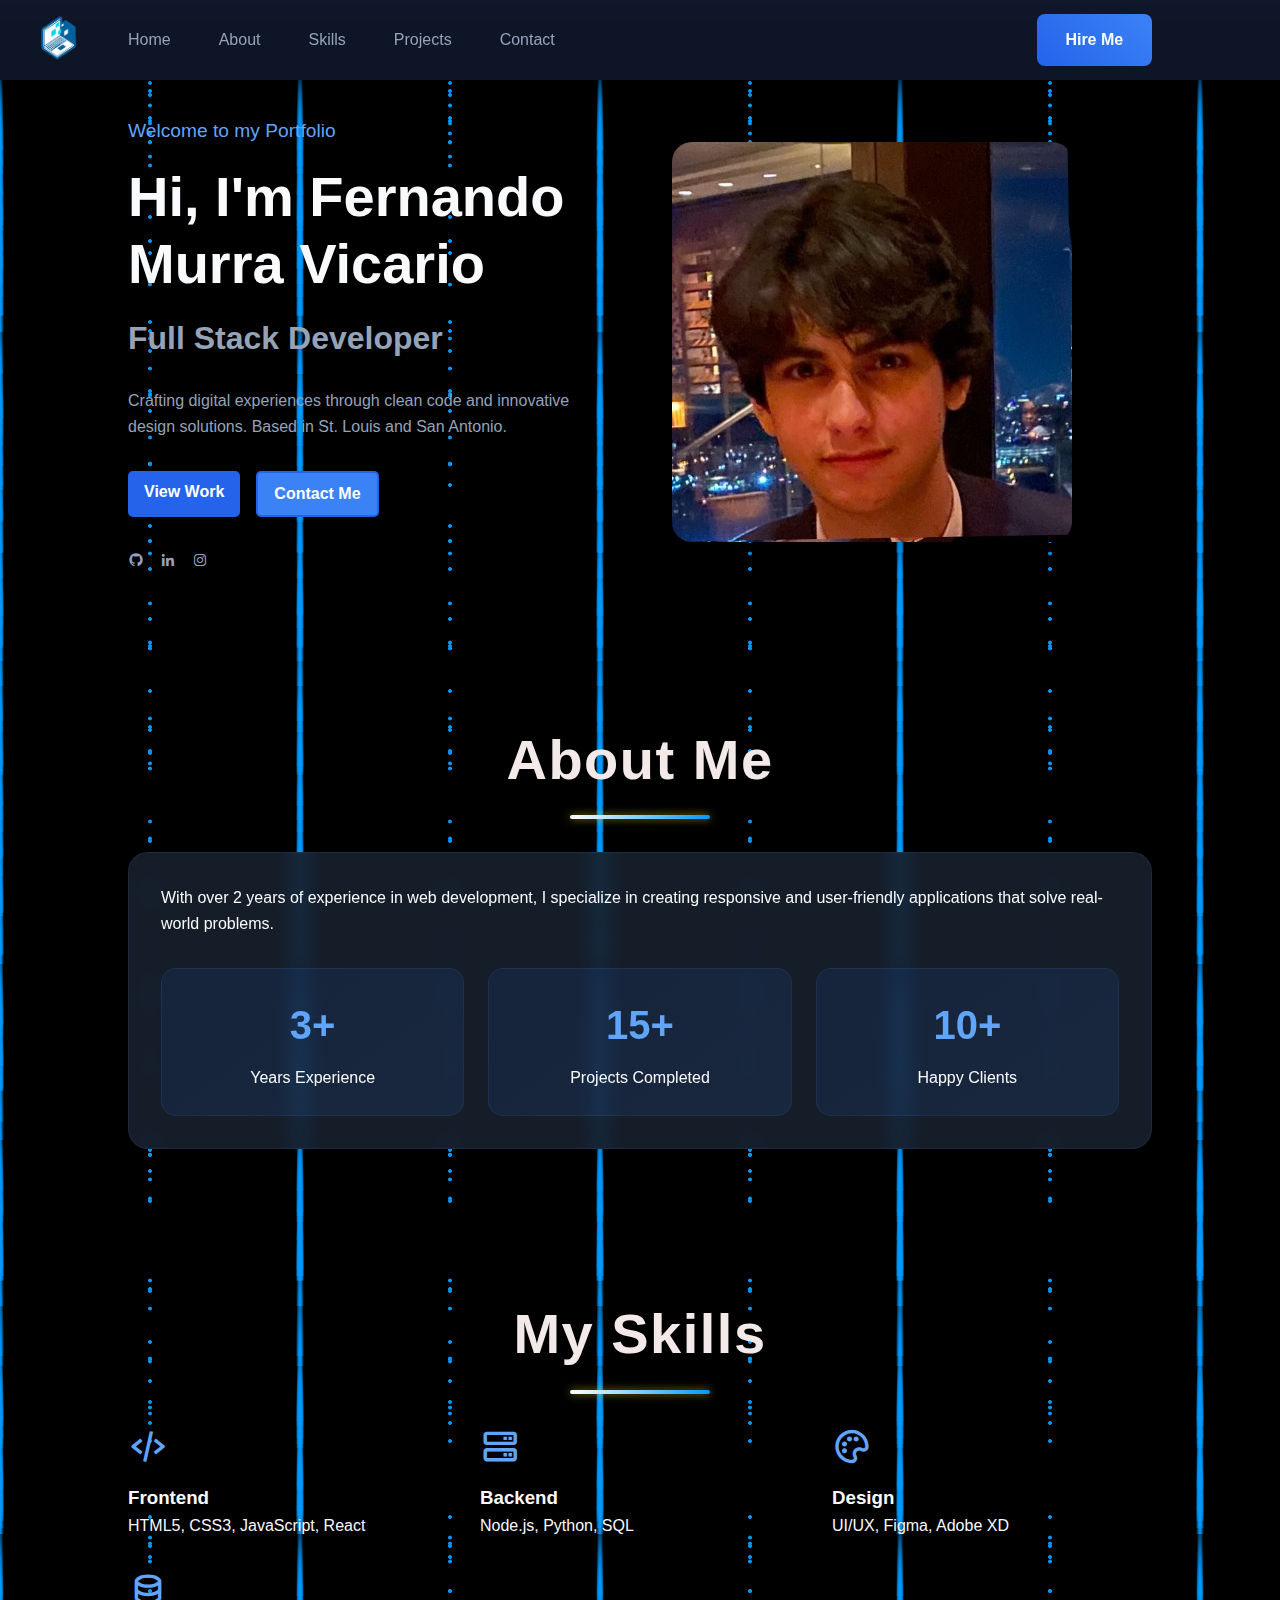
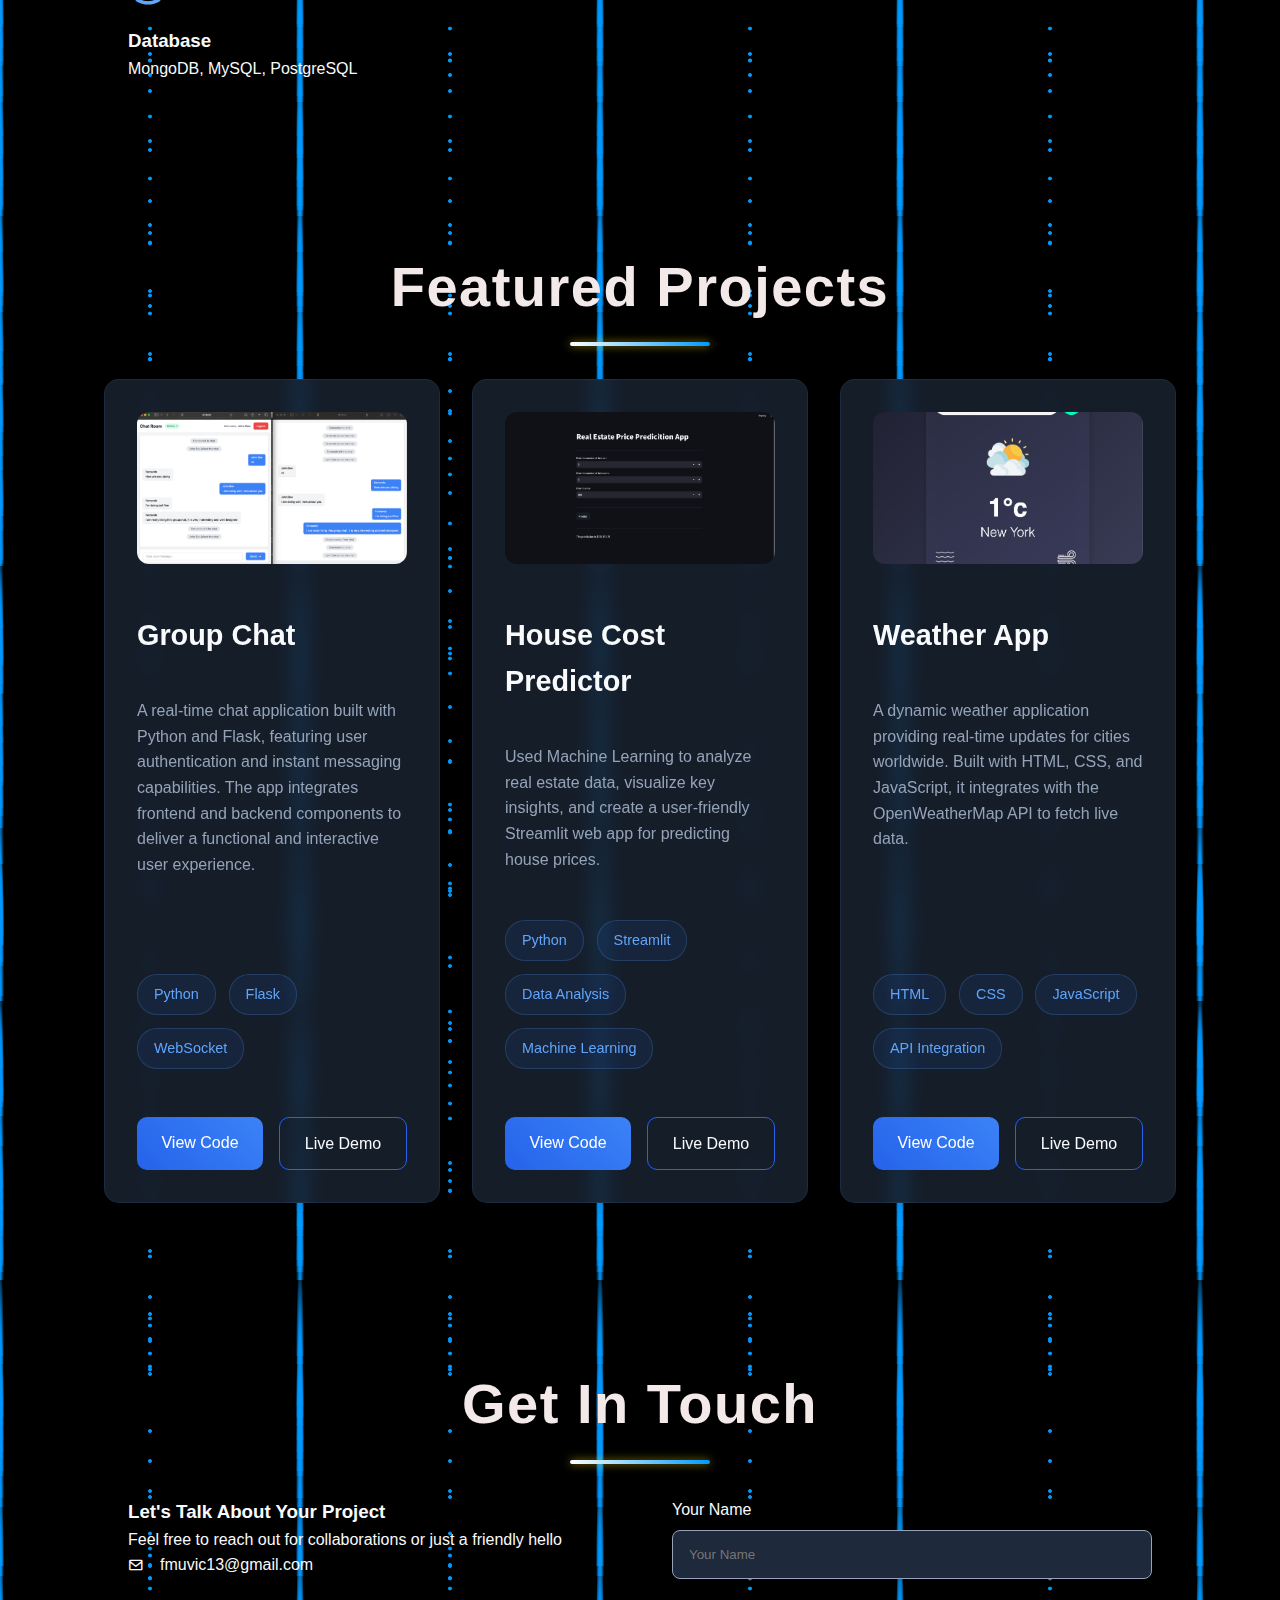
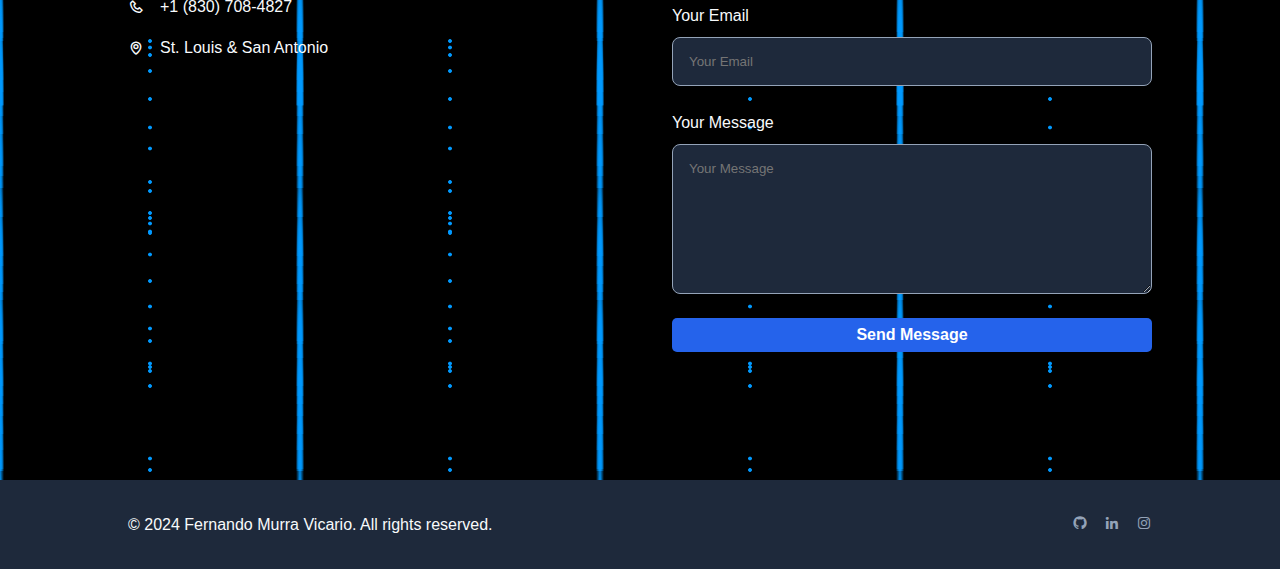
<file: index.html>
<!DOCTYPE html>
<html lang="en">
<head>
    <meta charset="UTF-8">
    <meta name="viewport" content="width=device-width, initial-scale=1.0">
    <title>Fernando Murra Vicario | Web Developer</title>
    <link href='https://unpkg.com/boxicons@2.1.4/css/boxicons.min.css' rel='stylesheet'>
    <link rel="stylesheet" href="style.css">
    <link rel="icon" type="logo.png" href="/path/to/favicon.ico">
</head>
<body>
    <div class ="container">
    <nav>
        <div class="logo">
        <img src="logo.png" alt="logo">
        </div>
        <ul class="links">
            <li><a href="#home">Home</a></li>
            <li><a href="#about">About</a></li>
            <li><a href="#skills">Skills</a></li>
            <li><a href="#projects">Projects</a></li>
            <li><a href="#contact">Contact</a></li>
        </ul>
        <div class="menu-toggle" id="menu-toggle">
            <span></span>
            <span></span>
            <span></span>
        </div>
        <a href="hire.html" class="btn">Hire Me</a>
    </nav>

    <section id="home">
        <div class="home-content">
            <div class="text-content">
                <p class="subtitle">Welcome to my Portfolio</p>
                <h1>Hi, I'm <span>Fernando Murra Vicario</span></h1>
                <h2>Full Stack Developer</h2>
                <p class="description">Crafting digital experiences through clean code and innovative design solutions. Based in St. Louis and San Antonio.</p>
                <div class="cta-buttons">
                    <a href="#projects" class="btn primary">View Work</a>
                    <a href="#contact" class="btn secondary">Contact Me</a>
                </div>
                <div class="social-links">
                    <a href="https://github.com/F-MurraVicario13" class="social-icon"><i class='bx bxl-github'></i></a>
                    <a href="https://www.linkedin.com/in/fernando-murra-vicario-/" class="social-icon"><i class='bx bxl-linkedin'></i></a>
                    <a href="https://www.instagram.com/fernan_murra13/" class="social-icon"><i class='bx bxl-instagram'></i></a>
                </div>
            </div>
            <div class="image-content">
                <img src="headshot.jpeg" alt="Fernando's Profile Picture">
            </div>
        </div>
    </section>

    <section id="about">
        <h2 class="section-title">About Me</h2>
        <div class="about-content">
            <div class="about-text">
                <p>With over 2 years of experience in web development, I specialize in creating responsive and user-friendly applications that solve real-world problems.</p>
                <div class="stats">
                    <div class="stat-item">
                        <h3>3+</h3>
                        <p>Years Experience</p>
                    </div>
                    <div class="stat-item">
                        <h3>15+</h3>
                        <p>Projects Completed</p>
                    </div>
                    <div class="stat-item">
                        <h3>10+</h3>
                        <p>Happy Clients</p>
                    </div>
                </div>
            </div>
        </div>
    </section>

    <section id="skills">
        <h2 class="section-title">My Skills</h2>
        <div class="skills-grid">
            <div class="skill-card">
                <i class='bx bx-code-alt'></i>
                <h3>Frontend</h3>
                <p>HTML5, CSS3, JavaScript, React</p>
            </div>
            <div class="skill-card">
                <i class='bx bx-server'></i>
                <h3>Backend</h3>
                <p>Node.js, Python, SQL</p>
            </div>
            <div class="skill-card">
                <i class='bx bx-palette'></i>
                <h3>Design</h3>
                <p>UI/UX, Figma, Adobe XD</p>
            </div>
            <div class="skill-card">
                <i class='bx bx-data'></i>
                <h3>Database</h3>
                <p>MongoDB, MySQL, PostgreSQL</p>
            </div>
        </div>
    </section>
    <section id="projects">
        <h2 class ="section-title">Featured Projects</h2>
        <div class="projects-container">
            <!-- Project 1 -->
            <div class="project-card">
                <div class="project-image">
                    <img src="project_1.png" alt="Group Chat Project">
                </div>
                <h3 class="project-title">Group Chat</h3>
                <p class="project-description">
                    A real-time chat application built with Python and Flask, featuring user authentication and instant messaging capabilities. The app integrates frontend and backend components to deliver a functional and interactive user experience.
                </p>
                <div class="tech-stack">
                    <span class="tech-tag">Python</span>
                    <span class="tech-tag">Flask</span>
                    <span class="tech-tag">WebSocket</span>
                </div>
                <div class="project-actions">
                    <a href="https://github.com/F-MurraVicario13/GroupChat" class="project-btn view-code" target="_blank">View Code</a>
                    <a href="#" class="project-btn live-demo" target="_blank">Live Demo</a>
                </div>
            </div>
            
            <!-- Project 2 -->
            <div class="project-card">
                <div class="project-image">
                    <img src="project_2.png" alt="House Cost Predictor">
                </div>
                <h3 class="project-title">House Cost Predictor</h3>
                <p class="project-description">
                    Used Machine Learning to analyze real estate data, visualize key insights, and create a user-friendly Streamlit web app for predicting house prices.
                </p>
                <div class="tech-stack">
                    <span class="tech-tag">Python</span>
                    <span class="tech-tag">Streamlit</span>
                    <span class="tech-tag">Data Analysis</span>
                    <span class="tech-tag">Machine Learning</span>
                </div>
                <div class="project-actions">
                    <a href="https://github.com/F-MurraVicario13/HouseCostPredictor" class="project-btn view-code" target="_blank">View Code</a>
                    <a href="https://live-demo.com" class="project-btn live-demo" target="_blank">Live Demo</a>
                </div>
            </div>
            
            <!-- Project 3 -->
            <div class="project-card">
                <div class="project-image">
                    <img src="project_3.png" alt="Weather App">
                </div>
                <h3 class="project-title">Weather App</h3>
                <p class="project-description">
                    A dynamic weather application providing real-time updates for cities worldwide. Built with HTML, CSS, and JavaScript, it integrates with the OpenWeatherMap API to fetch live data.
                </p>
                <div class="tech-stack">
                    <span class="tech-tag">HTML</span>
                    <span class="tech-tag">CSS</span>
                    <span class="tech-tag">JavaScript</span>
                    <span class="tech-tag">API Integration</span>
                </div>
                <div class="project-actions">
                    <a href="https://github.com/F-MurraVicario13/weatherApp" class="project-btn view-code" target="_blank">View Code</a>
                    <a href="https://f-murravicario13.github.io/weatherApp/" class="project-btn live-demo" target="_blank">Live Demo</a>
                </div>
            </div>
                </div>
    </section>

    <section id="contact">
        <h2 class="section-title">Get In Touch</h2>
        <div class="contact-container">
            <div class="contact-info">
                <h3>Let's Talk About Your Project</h3>
                <p>Feel free to reach out for collaborations or just a friendly hello</p>
                <div class="contact-details">
                    <div class="contact-item">
                        <i class='bx bx-envelope'></i>
                        <span>fmuvic13@gmail.com</span>
                    </div>
                    <div class="contact-item">
                        <i class='bx bx-phone'></i>
                        <span>+1 (830) 708-4827</span>
                    </div>
                    <div class="contact-item">
                        <i class='bx bx-map'></i>
                        <span>St. Louis & San Antonio</span>
                    </div>
                </div>
            </div>
            <form action="https://formsubmit.co/fmuvic13@gmail.com"  class="contact-form">
                <input type="hidden" name="_subject" value="Contact Form Submission">
                <input type="hidden" name="_template" value="table">
                <input type="hidden" name="_captcha" value="true">
                <input type="hidden" name="_next" value="thank-you.html">
                
                <div class="form-group">
                  <label for="contact-name" class="visually-hidden">Your Name</label>
                  <input type="text" id="contact-name" name="name" placeholder="Your Name" required>
                </div>
                
                <div class="form-group">
                  <label for="contact-email" class="visually-hidden">Your Email</label>
                  <input type="email" id="contact-email" name="email" placeholder="Your Email" required>
                </div>
                
                <div class="form-group">
                  <label for="contact-message" class="visually-hidden">Your Message</label>
                  <textarea id="contact-message" name="message" placeholder="Your Message" required></textarea>
                </div>
                
                <button type="submit" class="btn primary">Send Message</button>
              </form>
        </div>
    </section>

    <footer>
        <div class="footer-content">
            <p>&copy; 2024 Fernando Murra Vicario. All rights reserved.</p>
            <div class="social-links">
                <a href="https://github.com/F-MurraVicario13" class="social-icon"><i class='bx bxl-github'></i></a>
                <a href="https://www.linkedin.com/in/fernando-murra-vicario-/" class="social-icon"><i class='bx bxl-linkedin'></i></a>
                <a href="https://www.instagram.com/fernan_murra13/" class="social-icon"><i class='bx bxl-instagram'></i></a>
            </div>
        </div>
    </footer>
    </div>
    </div>

    <script src="script.js"></script>
</body>
</html>
</file>
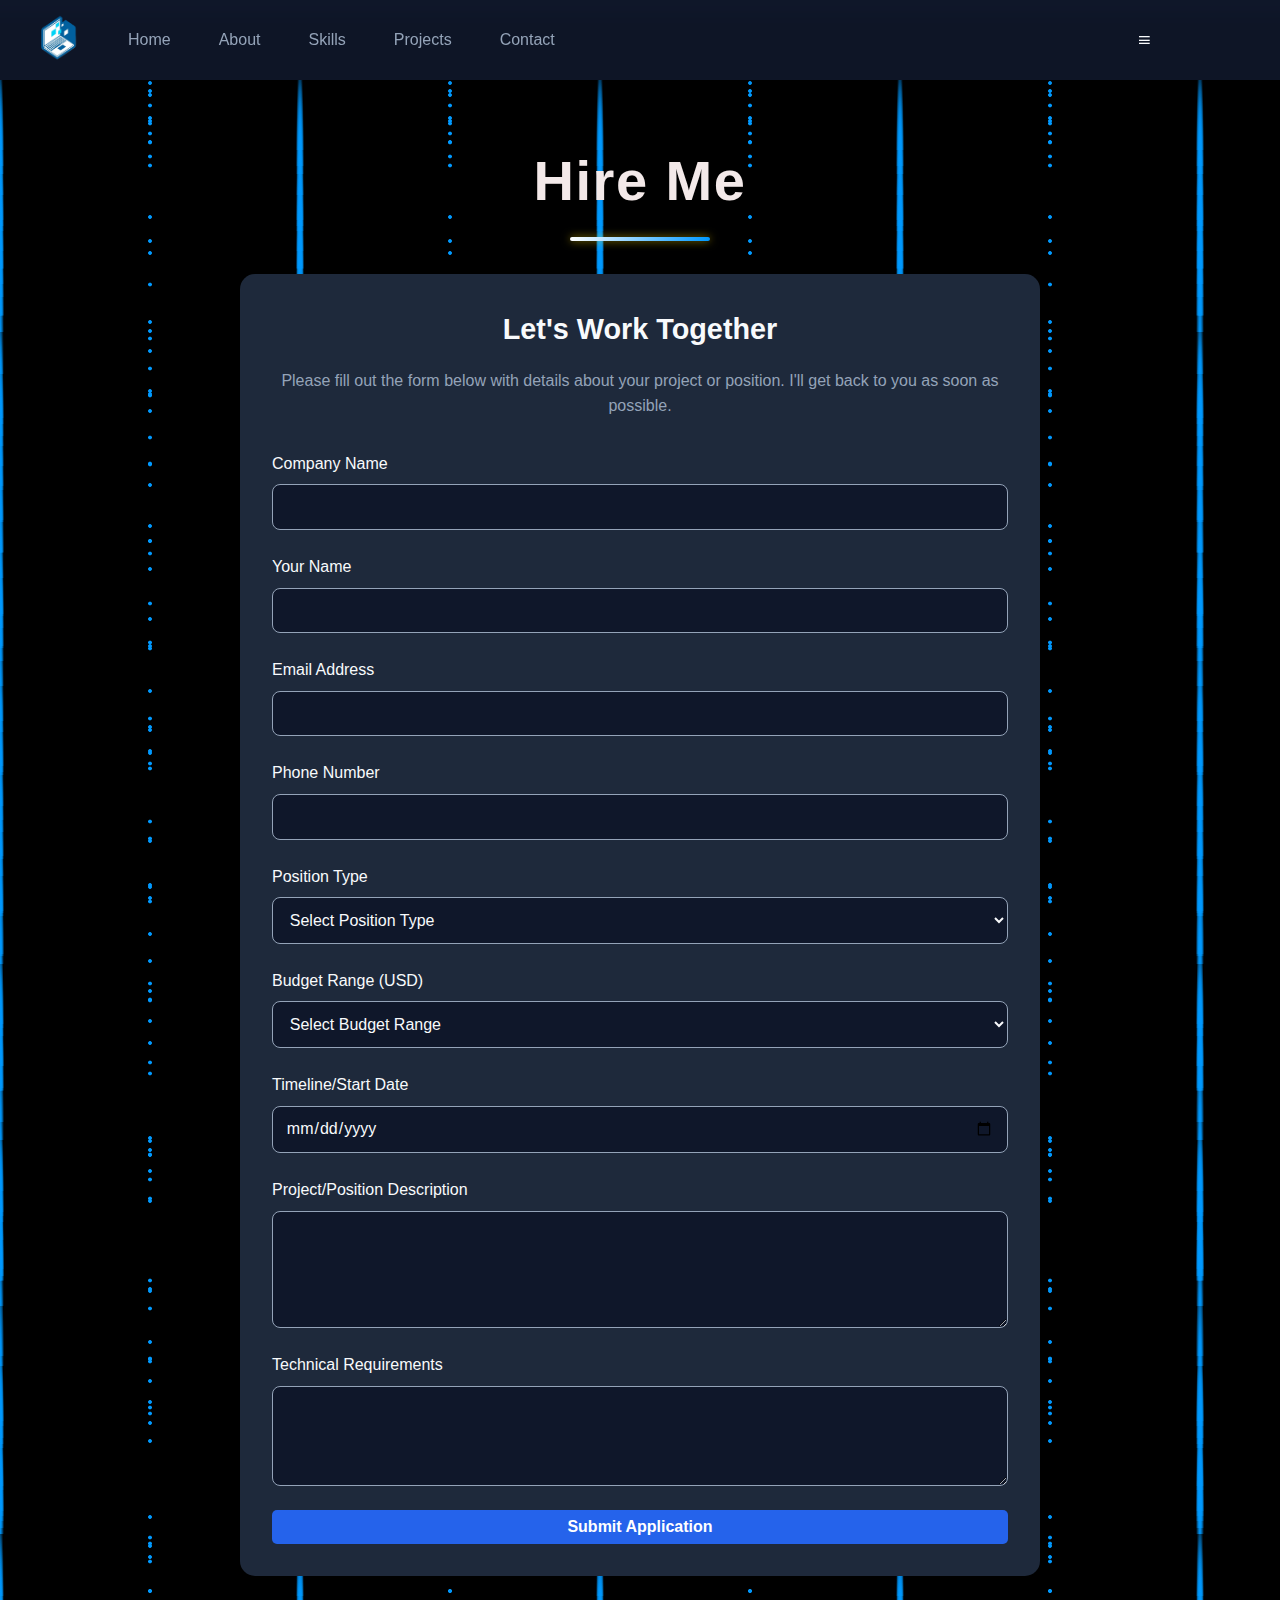
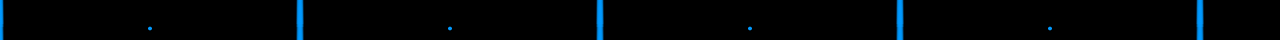
<file: hire.html>
<!DOCTYPE html>
<html lang="en">
<head>
    <meta charset="UTF-8">
    <meta name="viewport" content="width=device-width, initial-scale=1.0">
    <title>Hire Fernando Murra Vicario | Web Developer</title>
    <link href='https://unpkg.com/boxicons@2.1.4/css/boxicons.min.css' rel='stylesheet'>
    <link rel="stylesheet" href="style.css">
</head>
<body>
    <div class = "container">
    <nav>
        <a href="index.html" class="logo">
            <img src="logo.png" alt="logo">
        </a>
        <ul class="links">
            <li><a href="index.html#home">Home</a></li>
            <li><a href="index.html#about">About</a></li>
            <li><a href="index.html#skills">Skills</a></li>
            <li><a href="index.html#projects">Projects</a></li>
            <li><a href="index.html#contact">Contact</a></li>
        </ul>
        <i class='bx bx-menu' id="menu"></i>
    </nav>
<section id="hire">
  <h2 class="section-title">Hire Me</h2>
  <div class="hire-container">
    <div class="hire-info">
      <h3>Let's Work Together</h3>
      <p>Please fill out the form below with details about your project or position. I'll get back to you as soon as possible.</p>
    </div>
    
    <form action="https://formsubmit.co/fmuvic13@gmail.com" method="POST" class="hire-form" id="hireForm">
      <!-- FormSubmit Configuration -->
      <input type="hidden" name="_subject" value="New Hiring Inquiry">
      <input type="hidden" name="_template" value="table">
      <input type="hidden" name="_captcha" value="true">
      <input type="hidden" name="_next" value="thank-you.html">
    
      <!-- Company Information -->
      <div class="form-group">
        <label for="company">Company Name</label>
        <input type="text" id="company" name="company" required>
      </div>
    
      <!-- Contact Information -->
      <div class="form-group">
        <label for="name">Your Name</label>
        <input type="text" id="name" name="name" required>
      </div>
      
      <div class="form-group">
        <label for="email">Email Address</label>
        <input type="email" id="email" name="email" required>
      </div>
      
      <div class="form-group">
        <label for="phone">Phone Number</label>
        <input type="tel" id="phone" name="phone">
      </div>
    
      <!-- Position Details -->
      <div class="form-group">
        <label for="position">Position Type</label>
        <select id="position" name="position" required>
          <option value="">Select Position Type</option>
          <option value="full-time">Full-time</option>
          <option value="part-time">Part-time</option>
          <option value="contract">Contract</option>
          <option value="freelance">Freelance Project</option>
        </select>
      </div>
    
      <div class="form-group">
        <label for="budget">Budget Range (USD)</label>
        <select id="budget" name="budget" required>
          <option value="">Select Budget Range</option>
          <option value="under-5k">Under $5,000</option>
          <option value="5k-10k">$5,000 - $10,000</option>
          <option value="10k-20k">$10,000 - $20,000</option>
          <option value="20k-plus">$20,000+</option>
          <option value="salary">Salary Position</option>
        </select>
      </div>
    
      <div class="form-group">
        <label for="timeline">Timeline/Start Date</label>
        <input type="date" id="timeline" name="timeline" required>
      </div>
    
      <div class="form-group">
        <label for="description">Project/Position Description</label>
        <textarea id="description" name="description" rows="5" required></textarea>
      </div>
    
      <div class="form-group">
        <label for="requirements">Technical Requirements</label>
        <textarea id="requirements" name="requirements" rows="3"></textarea>
      </div>
    
      <button type="submit" class="btn primary">Submit Application</button>
    </form>
</file>
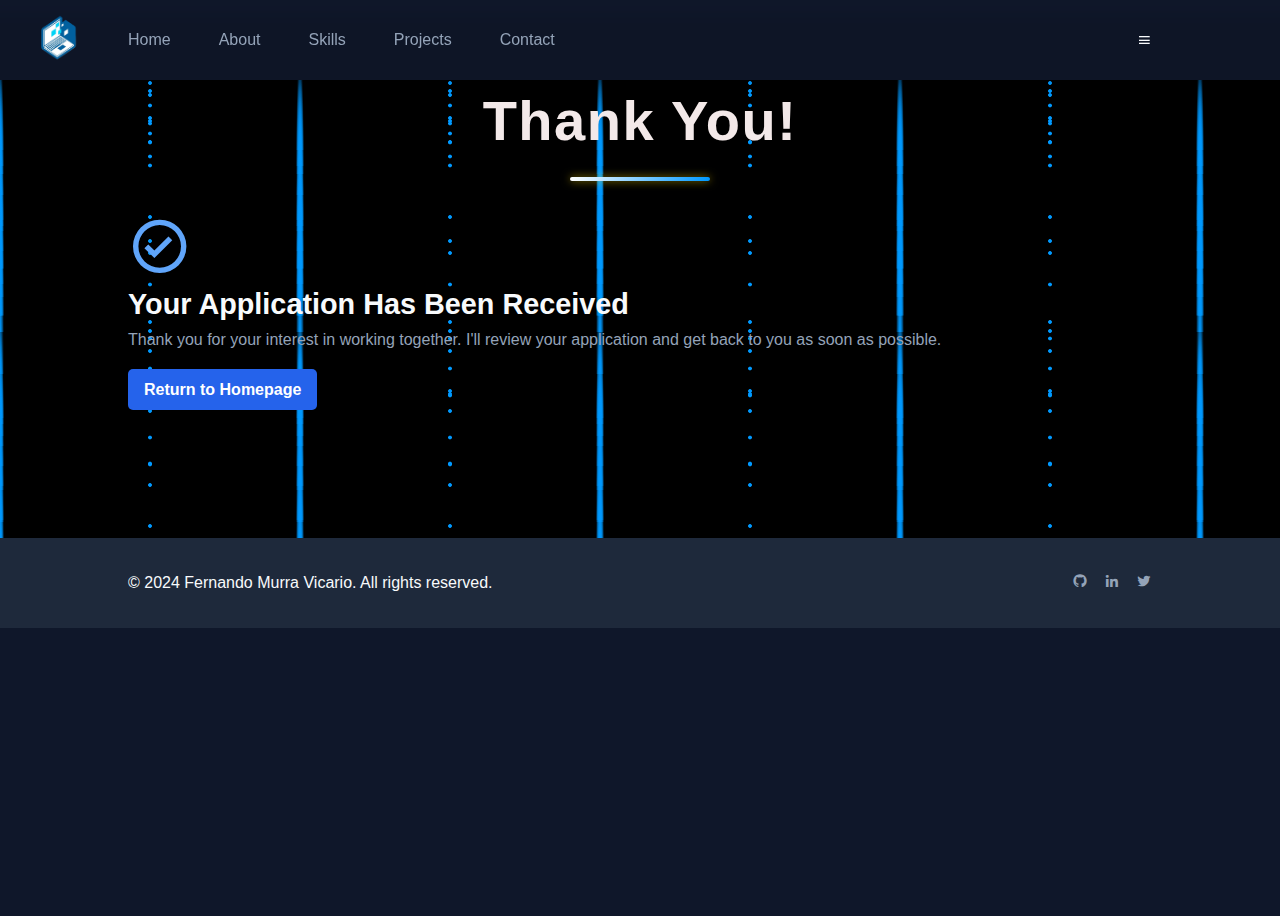
<file: thank you.html>
<!DOCTYPE html>
<html lang="en">
<head>
    <meta charset="UTF-8">
    <meta name="viewport" content="width=device-width, initial-scale=1.0">
    <title>Thank You | Fernando Murra Vicario</title>
    <link href='https://unpkg.com/boxicons@2.1.4/css/boxicons.min.css' rel='stylesheet'>
    <link rel="stylesheet" href="style.css">
</head>
<body>
    <div class="container">
        <nav>
            <a href="index.html" class="logo">
                <img src="logo.png" alt="logo">
            </a>
            <ul class="links">
                <li><a href="index.html#home">Home</a></li>
                <li><a href="index.html#about">About</a></li>
                <li><a href="index.html#skills">Skills</a></li>
                <li><a href="index.html#projects">Projects</a></li>
                <li><a href="index.html#contact">Contact</a></li>
            </ul>
            <i class='bx bx-menu' id="menu"></i>
        </nav>

        <section id="thank-you">
            <div class="thank-you-container">
                <h2 class="section-title">Thank You!</h2>
                <div class="thank-you-content">
                    <i class='bx bx-check-circle'></i>
                    <h3>Your Application Has Been Received</h3>
                    <p>Thank you for your interest in working together. I'll review your application and get back to you as soon as possible.</p>
                    <a href="index.html" class="btn primary">Return to Homepage</a>
                </div>
            </div>
        </section>

        <footer>
            <div class="footer-content">
                <p>&copy; 2024 Fernando Murra Vicario. All rights reserved.</p>
                <div class="social-links">
                    <a href="#" class="social-icon"><i class='bx bxl-github'></i></a>
                    <a href="#" class="social-icon"><i class='bx bxl-linkedin'></i></a>
                    <a href="#" class="social-icon"><i class='bx bxl-twitter'></i></a>
                </div>
            </div>
        </footer>
    </div>
    <script src="script.js"></script>
</body>
</html>
</file>
<file: style.css>
* {
    margin: 0;
    padding: 0;
    box-sizing: border-box;
    text-decoration: none;
    list-style-type: none;
    scroll-behavior: smooth;
    font-family: 'Poppins', sans-serif;
}
:root {
    --primary-color: #2563eb;
    --secondary-color: #3b82f6;
    --background: #0f172a;
    --surface: #1e293b;
    --text-primary: #f8fafc;
    --text-secondary: #94a3b8;
    --accent: #60a5fa;
    --gradient: linear-gradient(45deg, var(--primary-color), var(--secondary-color));
}
[style*="opacity: 0"] {
    opacity: 1 !important;
    transform: none !important;
}
html {
    scroll-padding-top: 80px; 
}
body {
    min-height: 100vh;
    background-color: var(--background);
    color: var(--text-primary);
    line-height: 1.6;
}

/* Navigation Styles */
nav {
    height: 80px; /* Fixed height for consistency */
    position: fixed;
    top: 0;
    width: 100%;
    padding: 0 10%;
    display: flex;
    align-items: center;
    justify-content: space-between;
    background-color: rgba(15, 23, 42, 0.9);
    backdrop-filter: blur(10px);
    z-index: 1000;
    box-shadow: 0 2px 10px rgba(0, 0, 0, 0.1);
}
.about-text {
    position: relative;
    padding: 2rem;
    background: rgba(30, 41, 59, 0.7);
    border-radius: 20px;
    backdrop-filter: blur(10px);
    border: 1px solid rgba(96, 165, 250, 0.1);
    transform-style: preserve-3d;
    transition: transform 0.3s ease, box-shadow 0.3s ease;
}
.about-text.hidden {
    opacity: 0;
    transform: translateY(20px);
}

.about-text.revealed {
    opacity: 1;
    transform: translateY(0);
}
.about-text:hover {
    transform: translateY(-10px) rotateX(5deg) rotateY(5deg);
    box-shadow: 0 20px 40px rgba(0, 0, 0, 0.2);
}
.stat-item {
    background: linear-gradient(145deg, rgba(37, 99, 235, 0.1), rgba(59, 130, 246, 0.1));
    padding: 1.5rem;
    border-radius: 15px;
    text-align: center;
    transition: transform 0.3s ease, box-shadow 0.3s ease;
    border: 1px solid rgba(96, 165, 250, 0.1);
}
.stat-item:hover {
    transform: translateY(-5px);
    box-shadow: 0 10px 20px rgba(37, 99, 235, 0.2);
}

.stats {
    display: grid;
    grid-template-columns: repeat(3, 1fr);
    gap: 1.5rem;
    margin-top: 2rem;
}

.stat-item h3 {
    font-size: 2.5rem;
    color: var(--accent);
    margin-bottom: 0.5rem;
}
nav .logo img {
    height: 50px; /* Adjust based on your design */
    width: 50px; /* Maintain aspect ratio */
}

nav .logo {
    display: flex;
    align-items: center;
    justify-content: center;
}
.logo {
    position: absolute; /* Allows precise positioning */
    top: 10px; 
    left: 20px; 
    width: 80px; 
    height: auto; 
    z-index: 100; 
}

body {
    margin: 0; /* Remove default margins */
    padding: 0;
    position: relative; /* Reference point for absolute positioning */
}
/* Add similar styles for other sections if needed */
.skills-content,
.projects-content,
.contact-content {
    opacity: 1;
    transform: translateY(0);
    transition: all 0.6s ease-out;
}
.links {
    display: flex;
    align-items: center;
    gap: 3rem;
}

nav .links a {
    color: var(--text-secondary);
    font-weight: 500;
    transition: 0.3s ease;
    position: relative;
}

nav .links a::after {
    content: '';
    position: absolute;
    bottom: -5px;
    left: 0;
    width: 0;
    height: 2px;
    background: var(--gradient);
    transition: 0.3s ease;
}

nav .links a:hover::after {
    width: 100%;
}

nav .links a:hover {
    color: var(--text-primary);
}


.btn {
    display: inline-block;
    padding: 10px 20px;
    border: 2px solid var(--primary-color);
    border-radius: 5px;
    color: var(--primary-color);
    background: transparent;
    font-size: 1rem;
    transition: all 0.3s ease;
}
.btn:hover {
    background: var(--primary-color);
    color: #fff;
    transform: scale(1.1);
}

.btn.primary {
    background: var(--gradient);
    color: white;
    border: none;
}

.btn.secondary {
    border: 2px solid var(--primary-color);
    color: var(--text-primary);
}

.btn:hover {
    transform: translateY(-2px);
    box-shadow: 0 5px 15px rgba(37, 99, 235, 0.2);
}

/* Section Styles */
section {
    padding: 60px 10% 4rem; /* Adjusted top padding to account for navbar */
    min-height: auto; /* Remove the 100vh requirement */
    display: flex;
    flex-direction: column;
    justify-content: flex-start; /* Changed from center */
    margin-top: 1rem;
    opacity: 1;
    visibility: visible;
    transform: none;
}

.section-title {
    font-size: 3.5rem; /* Slightly larger for prominence */
    font-weight: 800; /* Extra bold for impact */
    font-family: 'Poppins', sans-serif; /* Modern, clean, and professional font */
    margin-bottom: 3rem;
    text-align: center;
    color: #f3e9e9; /* A deep gray for a premium feel */
    letter-spacing: 1.5px; /* Refined spacing for readability */
    position: relative;
}

/* Underline effect */
.section-title::after {
    content: "";
    position: absolute;
    bottom: -15px;
    left: 50%;
    transform: translateX(-50%);
    width: 140px;
    height: 4px;
    background: linear-gradient(90deg, #ffffff, #09f); /* Eye-catching gradient underline */
    border-radius: 2px; /* Smooth corners for professionalism */
    box-shadow: 0 0 8px rgba(255, 223, 0, 0.6); /* Subtle glow for depth */
}

/* Hover interaction */
.section-title:hover {
    letter-spacing: 3px; /* Slightly increases spacing for emphasis */
    transition: all 0.4s ease; /* Smooth transition for hover effects */
}

.section-title::after:hover {
    width: 160px; /* Expands the underline for a dynamic effect */
    transition: width 0.4s ease;
}

/* Subtle fade-in animation */
.section-title {
    animation: slideIn 1s ease-in-out;
}

@keyframes slideIn {
    0% {
        opacity: 0;
        transform: translateY(20px);
    }
    100% {
        opacity: 1;
        transform: translateY(0);
    }
}




/* Home Section */
#home {
    padding-top: 100px; /* Larger padding for home section */
}
.home-content {
    display: grid;
    grid-template-columns: 1fr 1fr;
    gap: 4rem;
    align-items: center;
}

.text-content {
    opacity: 1; /* Ensure content is visible by default */
    animation: fadeInLeft 1s ease forwards; /* Add forwards to maintain final state */
}

.subtitle {
    color: var(--accent);
    font-size: 1.2rem;
    margin-bottom: 1rem;
}

h1 {
    font-size: 3.5rem;
    line-height: 1.2;
    margin-bottom: 1rem;
}

h2 {
    font-size: 2rem;
    color: var(--text-secondary);
    margin-bottom: 1.5rem;
}

.description {
    color: var(--text-secondary);
    margin-bottom: 2rem;
    max-width: 500px;
}

.cta-buttons {
    display: flex;
    gap: 1rem;
    margin-bottom: 2rem;
}

.social-links {
    display: flex;
    gap: 1rem;
}

.social-icon {
    color: var(--text-secondary);
    position: relative;
    transition: transform 0.3s ease, color 0.3s ease;
}

.social-icon:hover {
    color: var(--accent);
    transform: translateY(-3px);
}
.social-icon::after {
    content: '';
    position: absolute;
    width: 100%;
    height: 100%;
    top: 0;
    left: 0;
    background: rgba(96, 165, 250, 0.2);
    border-radius: 50%;
    opacity: 0;
    transition: opacity 0.3s ease;
}
.social-icon:hover::after {
    opacity: 1;
}
.social-icon:hover {
    transform: scale(1.1);
    color: var(--accent);
}
.image-content img {
    width: 100%;
    max-width: 400px;
    border-radius: 20px;
    animation: float 6s ease-in-out infinite;
    box-shadow: 0 10px 25px rgba(0, 0, 0, 0.2);
}

/* Skills Section */
.skills-grid {
    display: grid;
    grid-template-columns: repeat(auto-fit, minmax(250px, 1fr));
    gap: 2rem;
}

.skill-card {
    position: relative;
    overflow: hidden;
}
.skill-card::before {
    content: '';
    position: absolute;
    top: 0;
    left: 0;
    width: 100%;
    height: 100%;
    background: linear-gradient(45deg, transparent, rgba(96, 165, 250, 0.1), transparent);
    transform: translateX(-100%);
    transition: transform 0.6s ease;
}
.skill-card:hover::before {
    transform: translateX(100%);
}
.skill-card:hover {
    transform: translateY(-5px);
    box-shadow: 0 10px 20px rgba(0, 0, 0, 0.1);
}

.skill-card i {
    font-size: 2.5rem;
    color: var(--accent);
    margin-bottom: 1rem;
}
/* Project Section */
/* Featured Projects Section */
/* General Styles */
#projects {
    padding: 80px 5%;
    min-height: 100vh;
    position: relative;
}
.project-card {
    background: rgba(30, 41, 59, 0.7);
    border-radius: 20px;
    backdrop-filter: blur(10px);
    border: 1px solid rgba(96, 165, 250, 0.1);
    padding: 2rem;
    transition: all 0.4s ease;
    display: flex;
    flex-direction: column;
    gap: 1.5rem;
    position: relative;
    overflow: hidden;
}
.projects-container {
    max-width: 1400px;
    margin: 0 auto;
    display: grid;
    grid-template-columns: repeat(3, 1fr);
    gap: 2rem;
    position: relative;
}
.project-card:hover {
    transform: translateY(-10px);
    box-shadow: 0 20px 40px rgba(0, 0, 0, 0.2);
    border: 1px solid rgba(96, 165, 250, 0.3);
}

.project-image {
    width: 100%;
    aspect-ratio: 16/9;
    border-radius: 12px;
    overflow: hidden;
    margin-bottom: 1.5rem;
}
.project-image img {
    width: 100%;
    height: 100%;
    object-fit: cover;
    transition: transform 0.5s ease;
}
.project-card:hover .project-overlay {
    opacity: 1;
}

.project-card:hover .project-image img {
    transform: scale(1.1);
}

.project-content {
    padding: 1.5rem;
}

.project-tech {
    display: flex;
    gap: 0.5rem;
    margin-top: 1rem;
    flex-wrap: wrap;
}
.tech-stack {
    display: flex;
    gap: 0.8rem;
    flex-wrap: wrap;
    margin-top: auto;
}
.tech-tag {
    padding: 0.5rem 1rem;
    background: rgba(37, 99, 235, 0.1);
    color: var(--accent);
    border-radius: 20px;
    font-size: 0.9rem;
    transition: all 0.3s ease;
    border: 1px solid rgba(96, 165, 250, 0.2);
}

.tech-tag:hover {
    background: rgba(37, 99, 235, 0.2);
    transform: translateY(-2px);
}
/* Responsive adjustments */
@media (max-width: 768px) {
    .projects-container {
        padding: 0 20px;
    }
    
    .project-card {
        max-width: 100%;
    }
}
.projects-container {
    position: relative;
    max-width: 1200px;
    margin: 0 auto;
    padding: 0 40px;
}
.project-content {
    padding: 1.5rem;
    text-align: center;
}
/* Project Links */
.project-actions {
    display: flex;
    gap: 1rem;
    margin-top: 1.5rem;
}
.view-code {
    background: var(--gradient);
    color: white;
}
.live-demo {
    background: transparent;
    border: 1px solid var(--primary-color);
    color: var(--text-primary);
}
.project-btn {
    padding: 0.8rem 1.5rem;
    border-radius: 10px;
    font-weight: 500;
    transition: all 0.3s ease;
    text-align: center;
    flex: 1;
}
.project-btn:hover {
    transform: translateY(-2px);
    box-shadow: 0 5px 15px rgba(37, 99, 235, 0.2);
}

/* Navigation Arrows */
.nav-arrow {
    position: absolute;
    top: 50%;
    transform: translateY(-50%);
    width: 50px;
    height: 50px;
    border-radius: 50%;
    background: var(--gradient);
    border: none;
    color: white;
    cursor: pointer;
    display: flex;
    align-items: center;
    justify-content: center;
    z-index: 10;
    transition: all 0.3s ease;
}

.nav-arrow.prev {
    left: -25px;
}

.nav-arrow.next {
    right: -25px;
}

.nav-arrow:hover {
    transform: translateY(-50%) scale(1.1);
    box-shadow: 0 5px 15px rgba(37, 99, 235, 0.3);
}

/* Responsive Design */
@media (max-width: 1200px) {
    .projects-container {
        grid-template-columns: repeat(2, 1fr);
    }
}

@media (max-width: 768px) {
    .projects-container {
        grid-template-columns: 1fr;
        padding: 0 1rem;
    }
    
    .nav-arrow {
        display: none;
    }
}
.project-title {
    font-size: 1.8rem;
    color: var(--text-primary);
    margin-bottom: 1rem;
}

.project-description {
    color: var(--text-secondary);
    line-height: 1.6;
    margin-bottom: 1.5rem;
}

.project-links {
    display: flex;
    justify-content: center;
    gap: 1rem;
}

.btn {
    padding: 0.5rem 1rem;
    border-radius: 5px;
    text-decoration: none;
    font-weight: bold;
}

.btn.primary {
    background: var(--primary-color);
    color: white;
}

.btn.secondary {
    background: var(--secondary-color);
    color: white;
}

/* Carousel Styles */
  

.project-card {
    border-radius: 15px;
    overflow: hidden;
    box-shadow: 0 4px 15px rgba(0, 0, 0, 0.1);
    transition: all 0.3s ease;
    display: flex;
    flex-direction: column;
}


.project-card.active {
    opacity: 1;
    transform: scale(1);
}



/* Contact Section */
.contact-container {
    display: grid;
    grid-template-columns: repeat(auto-fit, minmax(300px, 1fr));
    gap: 4rem;
}

.contact-form {
    display: flex;
    flex-direction: column;
    gap: 1.5rem;
}

.contact-form input,
.contact-form textarea {
    padding: 1rem;
    background: var(--surface);
    border: 1px solid var(--text-secondary);
    border-radius: 8px;
    color: var(--text-primary);
    resize: vertical;
}
.about-content {
   
    grid-template-columns: 1fr 1fr;
    gap: 4rem;
    align-items: center;
    position: relative;
}
.contact-form textarea {
    min-height: 150px;
}

.contact-info {
    padding-right: 2rem;
}

.contact-item {
    display: flex;
    align-items: center;
    gap: 1rem;
    margin-bottom: 1rem;
}

/* Footer */
footer {
    background: var(--surface);
    padding: 2rem 10%;
    margin-top: 4rem;
}

.footer-content {
    display: flex;
    justify-content: space-between;
    align-items: center;
}

/* Animations */
@keyframes fadeInLeft {
    0% {
        opacity: 0;
        transform: translateX(-50px);
    }
    100% {
        opacity: 1;
        transform: translateX(0);
    }
}

@keyframes float {
    0%, 100% {
        transform: translateY(0);
    }
    50% {
        transform: translateY(-20px);
    }
}
nav .btn {
    padding: 0.8rem 1.8rem;
    color: var(--text-primary);
    font-weight: 600;
    background: var(--gradient);
    border-radius: 8px;
    border: none;
    transition: all 0.3s ease;
    position: relative;
    overflow: hidden;
    z-index: 1;
}

nav .btn::before {
    content: '';
    position: absolute;
    top: 0;
    left: 0;
    width: 0;
    height: 100%;
    background: rgba(255, 255, 255, 0.1);
    transition: all 0.3s ease;
    z-index: -1;
}

nav .btn:hover {
    transform: translateY(-2px);
    box-shadow: 0 5px 15px rgba(37, 99, 235, 0.3);
}

nav .btn:hover::before {
    width: 100%;
}

/* Ensure the button stays visible on mobile */
@media (max-width: 768px) {
    nav {
        padding: 1rem 5%;
    }
    
    nav .btn {
        display: none; /* Hide the navigation button on mobile */
    }
    
    #menu {
        margin-left: auto; /* Push menu icon to the right */
    }
}
/* Responsive Design */
@media (max-width: 1024px) {
    .home-content {
        grid-template-columns: 1fr;
        text-align: center;
    }
    
    .text-content {
        order: 2;
    }
    
    .image-content {
        order: 1;
    }
    
    .cta-buttons {
        justify-content: center;
    }
    
    .social-links {
        justify-content: center;
    }
}

@media (max-width: 768px) {
    nav {
        padding: 1rem 5%;
    }

    .links {
        position: fixed;
        top: -100%;
        left: 0;
        width: 100%;
        padding: 2rem;
        background: var(--surface);
        flex-direction: column;
        gap: 1.5rem;
        transition: 0.3s ease;
    }

    .links.active {
        top: 70px;
    }

    #menu {
        display: block;
    }

    section {
        padding: 4rem 5%;
    }

    h1 {
        font-size: 2.5rem;
    }

    .contact-container {
        grid-template-columns: 1fr;
    }
}
/* Hire page styles */
#hire {
    padding-top: 120px;
}

.hire-container {
    max-width: 800px;
    margin: 0 auto;
    padding: 2rem;
    background: var(--surface);
    border-radius: 15px;
    box-shadow: 0 5px 15px rgba(0, 0, 0, 0.1);
}

.hire-info {
    margin-bottom: 2rem;
    text-align: center;
}

.hire-info h3 {
    font-size: 1.8rem;
    margin-bottom: 1rem;
    color: var(--text-primary);
}

.hire-info p {
    color: var(--text-secondary);
}

.hire-form {
    display: grid;
    gap: 1.5rem;
}

.form-group {
    display: flex;
    flex-direction: column;
    gap: 0.5rem;
}

.form-group label {
    color: var(--text-primary);
    font-weight: 500;
}

.hire-form input,
.hire-form select,
.hire-form textarea {
    padding: 0.8rem;
    background: var(--background);
    border: 1px solid var(--text-secondary);
    border-radius: 8px;
    color: var(--text-primary);
    font-size: 1rem;
}

.hire-form input:focus,
.hire-form select:focus,
.hire-form textarea:focus {
    outline: none;
    border-color: var(--accent);
}

.hire-form textarea {
    resize: vertical;
    min-height: 100px;
}

/* Responsive adjustments */
@media (max-width: 768px) {
    .hire-container {
        padding: 1.5rem;
        margin: 1rem;
    }
}
container::after {
    content: "";
    position: absolute;
    inset: 0;
    z-index: 1;
    background-image: radial-gradient(
      circle at 50% 50%,
      #0000 0,
      #0000 2px,
      hsl(0 0 4%) 2px
    );
    background-size: 8px 8px;
    --f: blur(1em) brightness(6);
    animation: hii 10s linear infinite;
  }
  
  @keyframes hii {
    0% {
      backdrop-filter: var(--f) hue-rotate(0deg);
    }
    to {
      backdrop-filter: var(--f) hue-rotate(360deg);
    }
  }
  
  .container {
    position: relative;
    width: 100%;
    height: 100%;
    --c: #09f;
    background-color: #000;
    background-image: radial-gradient(4px 100px at 0px 235px, var(--c), #0000),
      radial-gradient(4px 100px at 300px 235px, var(--c), #0000),
      radial-gradient(1.5px 1.5px at 150px 117.5px, var(--c) 100%, #0000 150%),
      radial-gradient(4px 100px at 0px 252px, var(--c), #0000),
      radial-gradient(4px 100px at 300px 252px, var(--c), #0000),
      radial-gradient(1.5px 1.5px at 150px 126px, var(--c) 100%, #0000 150%),
      radial-gradient(4px 100px at 0px 150px, var(--c), #0000),
      radial-gradient(4px 100px at 300px 150px, var(--c), #0000),
      radial-gradient(1.5px 1.5px at 150px 75px, var(--c) 100%, #0000 150%),
      radial-gradient(4px 100px at 0px 253px, var(--c), #0000),
      radial-gradient(4px 100px at 300px 253px, var(--c), #0000),
      radial-gradient(1.5px 1.5px at 150px 126.5px, var(--c) 100%, #0000 150%),
      radial-gradient(4px 100px at 0px 204px, var(--c), #0000),
      radial-gradient(4px 100px at 300px 204px, var(--c), #0000),
      radial-gradient(1.5px 1.5px at 150px 102px, var(--c) 100%, #0000 150%),
      radial-gradient(4px 100px at 0px 134px, var(--c), #0000),
      radial-gradient(4px 100px at 300px 134px, var(--c), #0000),
      radial-gradient(1.5px 1.5px at 150px 67px, var(--c) 100%, #0000 150%),
      radial-gradient(4px 100px at 0px 179px, var(--c), #0000),
      radial-gradient(4px 100px at 300px 179px, var(--c), #0000),
      radial-gradient(1.5px 1.5px at 150px 89.5px, var(--c) 100%, #0000 150%),
      radial-gradient(4px 100px at 0px 299px, var(--c), #0000),
      radial-gradient(4px 100px at 300px 299px, var(--c), #0000),
      radial-gradient(1.5px 1.5px at 150px 149.5px, var(--c) 100%, #0000 150%),
      radial-gradient(4px 100px at 0px 215px, var(--c), #0000),
      radial-gradient(4px 100px at 300px 215px, var(--c), #0000),
      radial-gradient(1.5px 1.5px at 150px 107.5px, var(--c) 100%, #0000 150%),
      radial-gradient(4px 100px at 0px 281px, var(--c), #0000),
      radial-gradient(4px 100px at 300px 281px, var(--c), #0000),
      radial-gradient(1.5px 1.5px at 150px 140.5px, var(--c) 100%, #0000 150%),
      radial-gradient(4px 100px at 0px 158px, var(--c), #0000),
      radial-gradient(4px 100px at 300px 158px, var(--c), #0000),
      radial-gradient(1.5px 1.5px at 150px 79px, var(--c) 100%, #0000 150%),
      radial-gradient(4px 100px at 0px 210px, var(--c), #0000),
      radial-gradient(4px 100px at 300px 210px, var(--c), #0000),
      radial-gradient(1.5px 1.5px at 150px 105px, var(--c) 100%, #0000 150%);
    background-size:
      300px 235px,
      300px 235px,
      300px 235px,
      300px 252px,
      300px 252px,
      300px 252px,
      300px 150px,
      300px 150px,
      300px 150px,
      300px 253px,
      300px 253px,
      300px 253px,
      300px 204px,
      300px 204px,
      300px 204px,
      300px 134px,
      300px 134px,
      300px 134px,
      300px 179px,
      300px 179px,
      300px 179px,
      300px 299px,
      300px 299px,
      300px 299px,
      300px 215px,
      300px 215px,
      300px 215px,
      300px 281px,
      300px 281px,
      300px 281px,
      300px 158px,
      300px 158px,
      300px 158px,
      300px 210px,
      300px 210px,
      300px 210px;
    animation: hi 150s linear infinite;
  }
  
  @keyframes hi {
    0% {
      background-position:
        0px 220px,
        3px 220px,
        151.5px 337.5px,
        25px 24px,
        28px 24px,
        176.5px 150px,
        50px 16px,
        53px 16px,
        201.5px 91px,
        75px 224px,
        78px 224px,
        226.5px 350.5px,
        100px 19px,
        103px 19px,
        251.5px 121px,
        125px 120px,
        128px 120px,
        276.5px 187px,
        150px 31px,
        153px 31px,
        301.5px 120.5px,
        175px 235px,
        178px 235px,
        326.5px 384.5px,
        200px 121px,
        203px 121px,
        351.5px 228.5px,
        225px 224px,
        228px 224px,
        376.5px 364.5px,
        250px 26px,
        253px 26px,
        401.5px 105px,
        275px 75px,
        278px 75px,
        426.5px 180px;
    }
  
    to {
      background-position:
        0px 6800px,
        3px 6800px,
        151.5px 6917.5px,
        25px 13632px,
        28px 13632px,
        176.5px 13758px,
        50px 5416px,
        53px 5416px,
        201.5px 5491px,
        75px 17175px,
        78px 17175px,
        226.5px 17301.5px,
        100px 5119px,
        103px 5119px,
        251.5px 5221px,
        125px 8428px,
        128px 8428px,
        276.5px 8495px,
        150px 9876px,
        153px 9876px,
        301.5px 9965.5px,
        175px 13391px,
        178px 13391px,
        326.5px 13540.5px,
        200px 14741px,
        203px 14741px,
        351.5px 14848.5px,
        225px 18770px,
        228px 18770px,
        376.5px 18910.5px,
        250px 5082px,
        253px 5082px,
        401.5px 5161px,
        275px 6375px,
        278px 6375px,
        426.5px 6480px;
    }
  }
  @media (max-width: 1024px) {
    .about-content {
        grid-template-columns: 1fr;
    }
    
    .project-card {
        flex: 0 0 calc(50% - 2rem);
    }
}
@media (max-width: 768px) {
    .logo {
        width: 50px; /* Smaller size for mobile */
        top: 10px;
        left: 10px;
    }
}
@media (max-width: 1200px) {
    .projects-grid {
        grid-template-columns: repeat(auto-fit, minmax(280px, 1fr));
    }
}
@media (max-width: 768px) {
    #projects {
        padding: 60px 5%;
    }
    
    .projects-grid {
        grid-template-columns: 1fr;
        gap: 1.5rem;
    }
    
    .project-card {
        max-width: 100%;
    }
}
.thank-you-content i {
    font-size: 4rem;
    color: var(--accent);
}

.thank-you-content h3 {
    font-size: 1.8rem;
    color: var(--text-primary);
    margin: 0;
}

.thank-you-content p {
    color: var(--text-secondary);
    margin: 0;
}

.thank-you-content .btn {
    margin-top: 1rem;
}

@media (max-width: 768px) {
    .thank-you-container {
        margin: 1rem;
        padding: 2rem;
    }
    
    .thank-you-content h3 {
        font-size: 1.5rem;
    }
}
</file>
